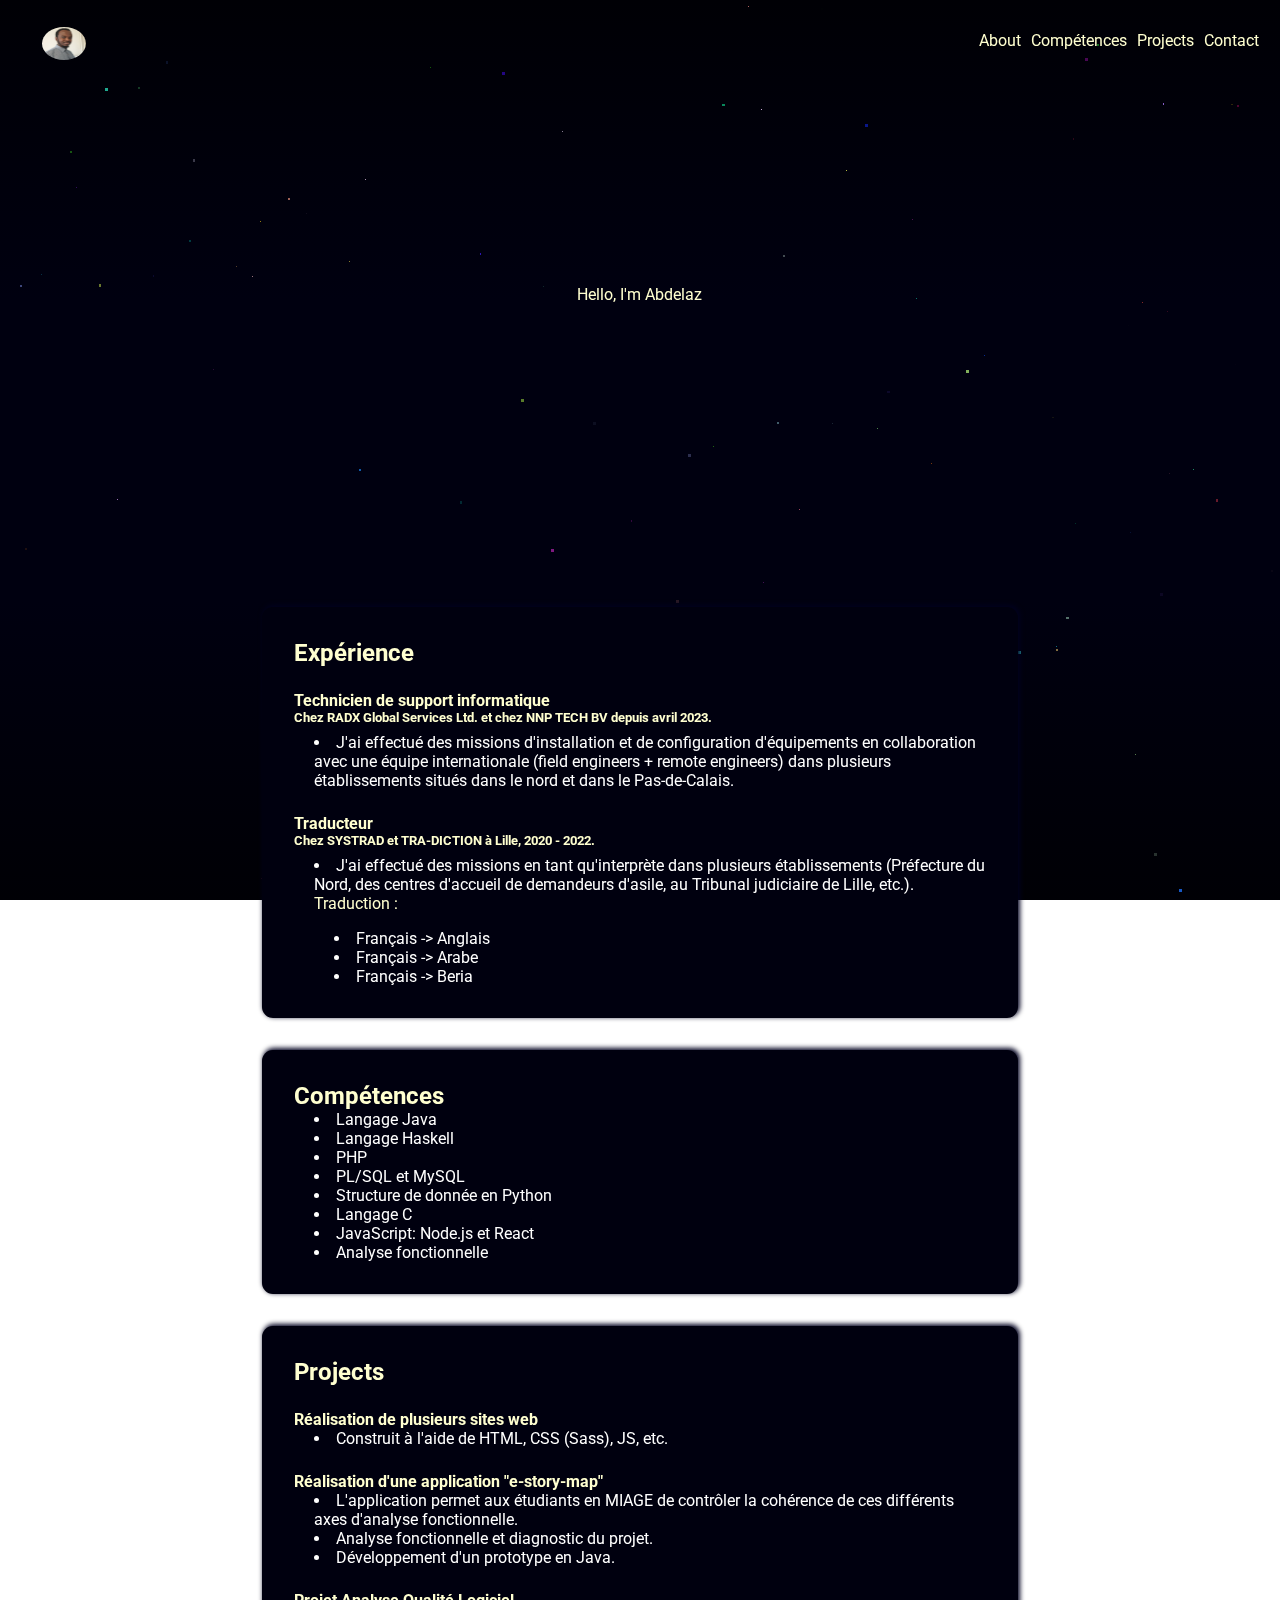
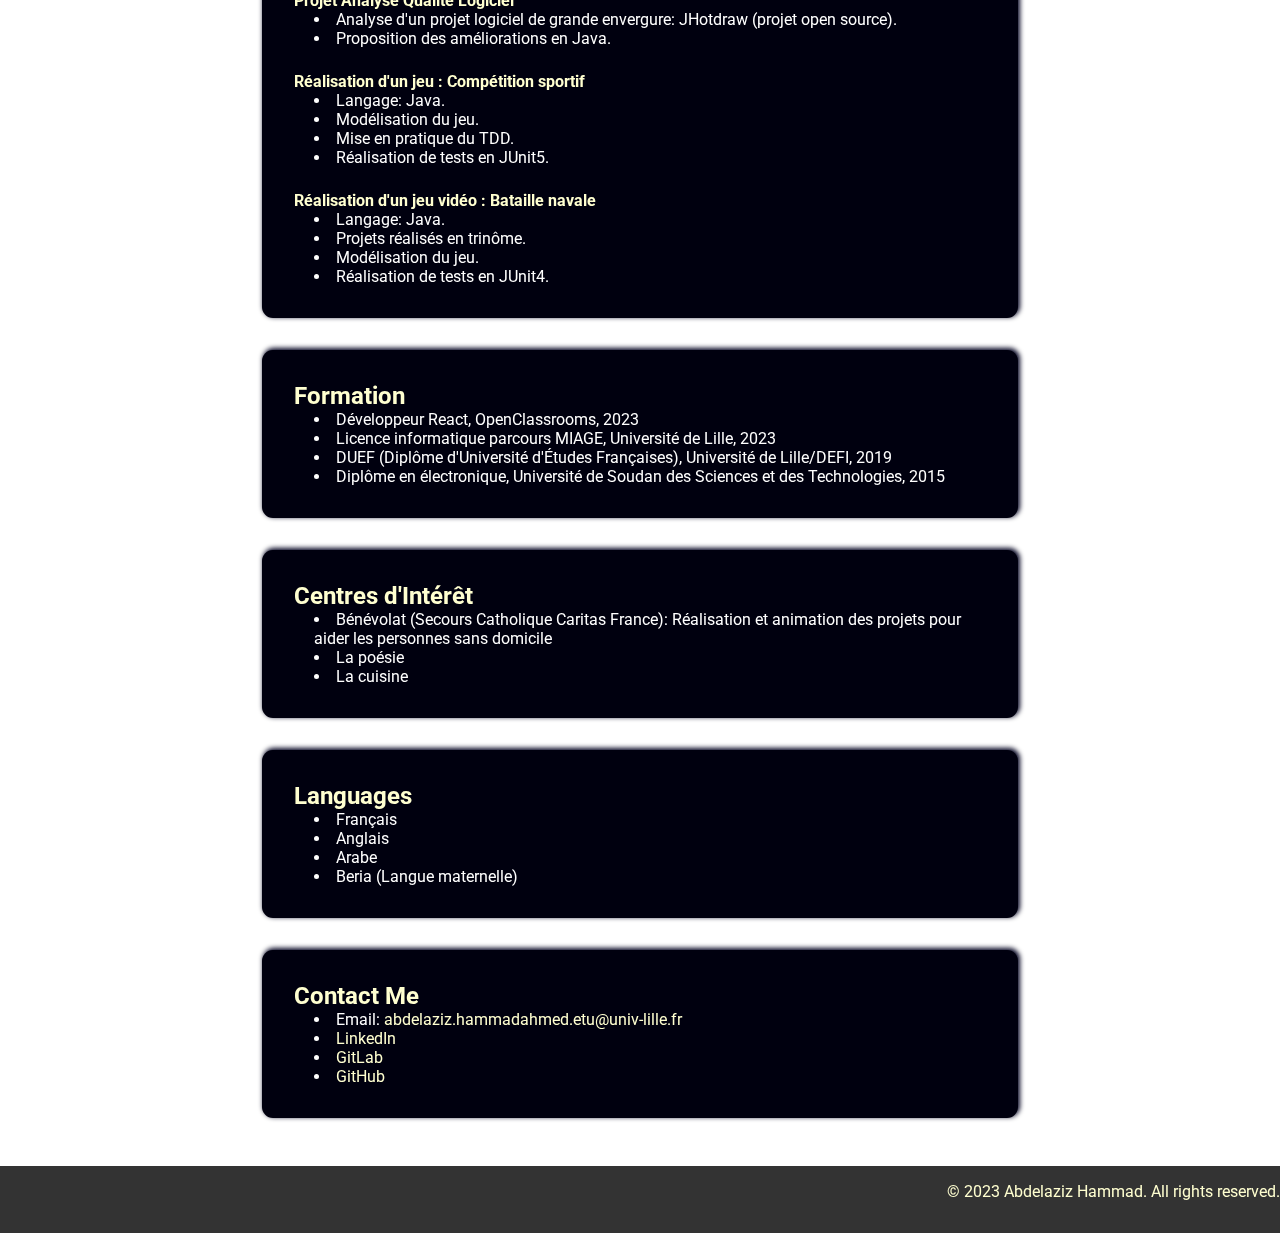
<file: index.html>
<!DOCTYPE html>
<html lang="fr">

<head>
    <meta charset="UTF-8">
    <meta name="viewport" content="width=device-width, initial-scale=1.0">
    <title>Abdelaziz Hammad - Software Developer</title>
    <link rel="preconnect" href="https://fonts.googleapis.com">
    <link rel="preconnect" href="https://fonts.gstatic.com" crossorigin>
    <link
        href="https://fonts.googleapis.com/css2?family=Roboto:ital,wght@0,100;0,300;0,400;0,500;0,700;1,400&family=Shrikhand&display=swap"
        rel="stylesheet">
    <link rel="stylesheet" href="https://cdnjs.cloudflare.com/ajax/libs/font-awesome/6.2.1/css/all.min.css"
        integrity="sha512-MV7K8+y+gLIBoVD59lQIYicR65iaqukzvf/nwasF0nqhPay5w/9lJmVM2hMDcnK1OnMGCdVK+iQrJ7lzPJQd1w=="
        crossorigin="anonymous" referrerpolicy="no-referrer" />
    <link rel="stylesheet" href="./css/style.css">
</head>

<body>
    <header>

        <div class="logo">
            <img src="./assets/images/abdelaziz/abdelaziz.jpg" alt="logo Abdelaziz Hammad">
        </div>
        <nav>
            <ul>
                <li><a href="#about">About</a></li>
                <li><a href="#skills">Compétences</a></li>
                <li><a href="#projects">Projects</a></li>
                <li><a href="#contact">Contact</a></li>
            </ul>
        </nav>
    </header>

    <div class="starry-sky"></div>

    <div class="welcome-container">

        <p class="typing-text"> </p>
        <!-- <p class="typing-text">Please choose your language:</p> -->

    </div>
    <main>


        <section id="experience">
            <div class="container">
                <h2>Expérience</h2>
                <h4>Technicien de support informatique</h4>
                <h5>Chez RADX Global Services Ltd. et chez NNP TECH BV depuis avril 2023.</h5>
                <ul>
                    <li>J'ai effectué des missions d'installation et de configuration d'équipements en collaboration
                        avec une équipe internationale (field engineers + remote engineers) dans plusieurs
                        établissements
                        situés dans le nord et dans le Pas-de-Calais.
                    </li>

                </ul>
                <h4>Traducteur</h4>
                <h5>Chez SYSTRAD et TRA-DICTION à Lille, 2020 - 2022.</h5>
                <ul>
                    <li>
                        J'ai effectué des missions en tant qu'interprète dans plusieurs établissements (Préfecture du
                        Nord, des centres d'accueil de demandeurs d'asile, au Tribunal judiciaire de Lille, etc.).
                        <p>Traduction :</p>
                        <ul>
                            <li>Français -> Anglais</li>
                            <li>Français -> Arabe</li>
                            <li>Français -> Beria</li>
                        </ul>
                    </li>
                </ul>
            </div>
        </section>
        <section id="skills">
            <div class="container">
                <h2>Compétences</h2>
                <ul>
                    <li>Langage Java</li>
                    <li>Langage Haskell</li>
                    <li>PHP</li>
                    <li>PL/SQL et MySQL</li>
                    <li>Structure de donnée en Python</li>
                    <li>Langage C</li>
                    <li>JavaScript: Node.js et React</li>
                    <li>Analyse fonctionnelle</li>
                </ul>

            </div>
        </section>

        <section id="projects">
            <div class="container">
                <h2>Projects</h2>
                <div class="project">
                    <h4>Réalisation de plusieurs sites web</h4>
                    <ul>
                        <li>Construit à l'aide de HTML, CSS (Sass), JS, etc.</li>
                    </ul>
                </div>
                <div class="project">
                    <h4>Réalisation d'une application "e-story-map"</h4>
                    <ul>
                        <li>L'application permet aux étudiants en MIAGE de contrôler la cohérence de ces différents axes
                            d'analyse fonctionnelle.</li>
                        <li>Analyse fonctionnelle et diagnostic du projet.</li>
                        <li>Développement d'un prototype en Java.</li>
                    </ul>
                </div>
                <div class="project">
                    <h4>Projet Analyse Qualité Logiciel</h4>
                    <ul>
                        <li>Analyse d'un projet logiciel de grande envergure: JHotdraw (projet open source).</li>
                        <li>Proposition des améliorations en Java.</li>
                    </ul>
                </div>
                <div class="project">
                    <h4>Réalisation d'un jeu : Compétition sportif</h4>
                    <ul>
                        <li>Langage: Java.</li>
                        <li>Modélisation du jeu.</li>
                        <li>Mise en pratique du TDD.</li>
                        <li>Réalisation de tests en JUnit5.</li>
                    </ul>
                </div>
                <div class="project">
                    <h4>Réalisation d'un jeu vidéo : Bataille navale</h4>
                    <ul>
                        <li>Langage: Java.</li>
                        <li>Projets réalisés en trinôme.</li>
                        <li>Modélisation du jeu.</li>
                        <li>Réalisation de tests en JUnit4.</li>
                    </ul>
                </div>
            </div>
        </section>


        <section id="education">
            <div class="container">
                <h2>Formation</h2>
                <ul>
                    <li>Développeur React, OpenClassrooms, 2023</li>
                    <li>Licence informatique parcours MIAGE, Université de Lille, 2023</li>
                    <li>DUEF (Diplôme d'Université d'Études Françaises), Université de Lille/DEFI, 2019</li>
                    <li>Diplôme en électronique, Université de Soudan des Sciences et des Technologies, 2015</li>
                </ul>
            </div>
        </section>



        <section id="interests">
            <div class="container">
                <h2>Centres d'Intérêt</h2>
                <ul>
                    <li>Bénévolat (Secours Catholique Caritas France): Réalisation et animation des projets pour aider
                        les
                        personnes sans domicile</li>
                    <li>La poésie</li>
                    <li>La cuisine</li>
                </ul>
            </div>
        </section>



        <section id="languages">
            <div class="container">
                <h2>Languages</h2>
                <ul>
                    <li>Français</li>
                    <li>Anglais</li>
                    <li>Arabe</li>
                    <li>Beria (Langue maternelle)</li>
                </ul>
            </div>
        </section>
        <section id="contact">
            <div class="container">
                <h2>Contact Me</h2>
                <ul>
                    <li>Email: <a
                            href="mailto:abdelaziz.hammadahmed.etu@univ-lille.fr">abdelaziz.hammadahmed.etu@univ-lille.fr</a>
                    </li>
                    <li><a href="https://www.linkedin.com/in/abdelaziz-hammad">LinkedIn</a></li>
                    <li> <a href="https://gitlab.com/abdelazizhammad">GitLab</a></li>
                    <li><a href="https://github.com/Azizgair">GitHub</a></li>
                </ul>
            </div>
        </section>
    </main>
    <footer>
        <p>&copy; 2023 Abdelaziz Hammad. All rights reserved.</p>
    </footer>

    <script src="./js/script.js"></script>
</body>

</html>
</file>
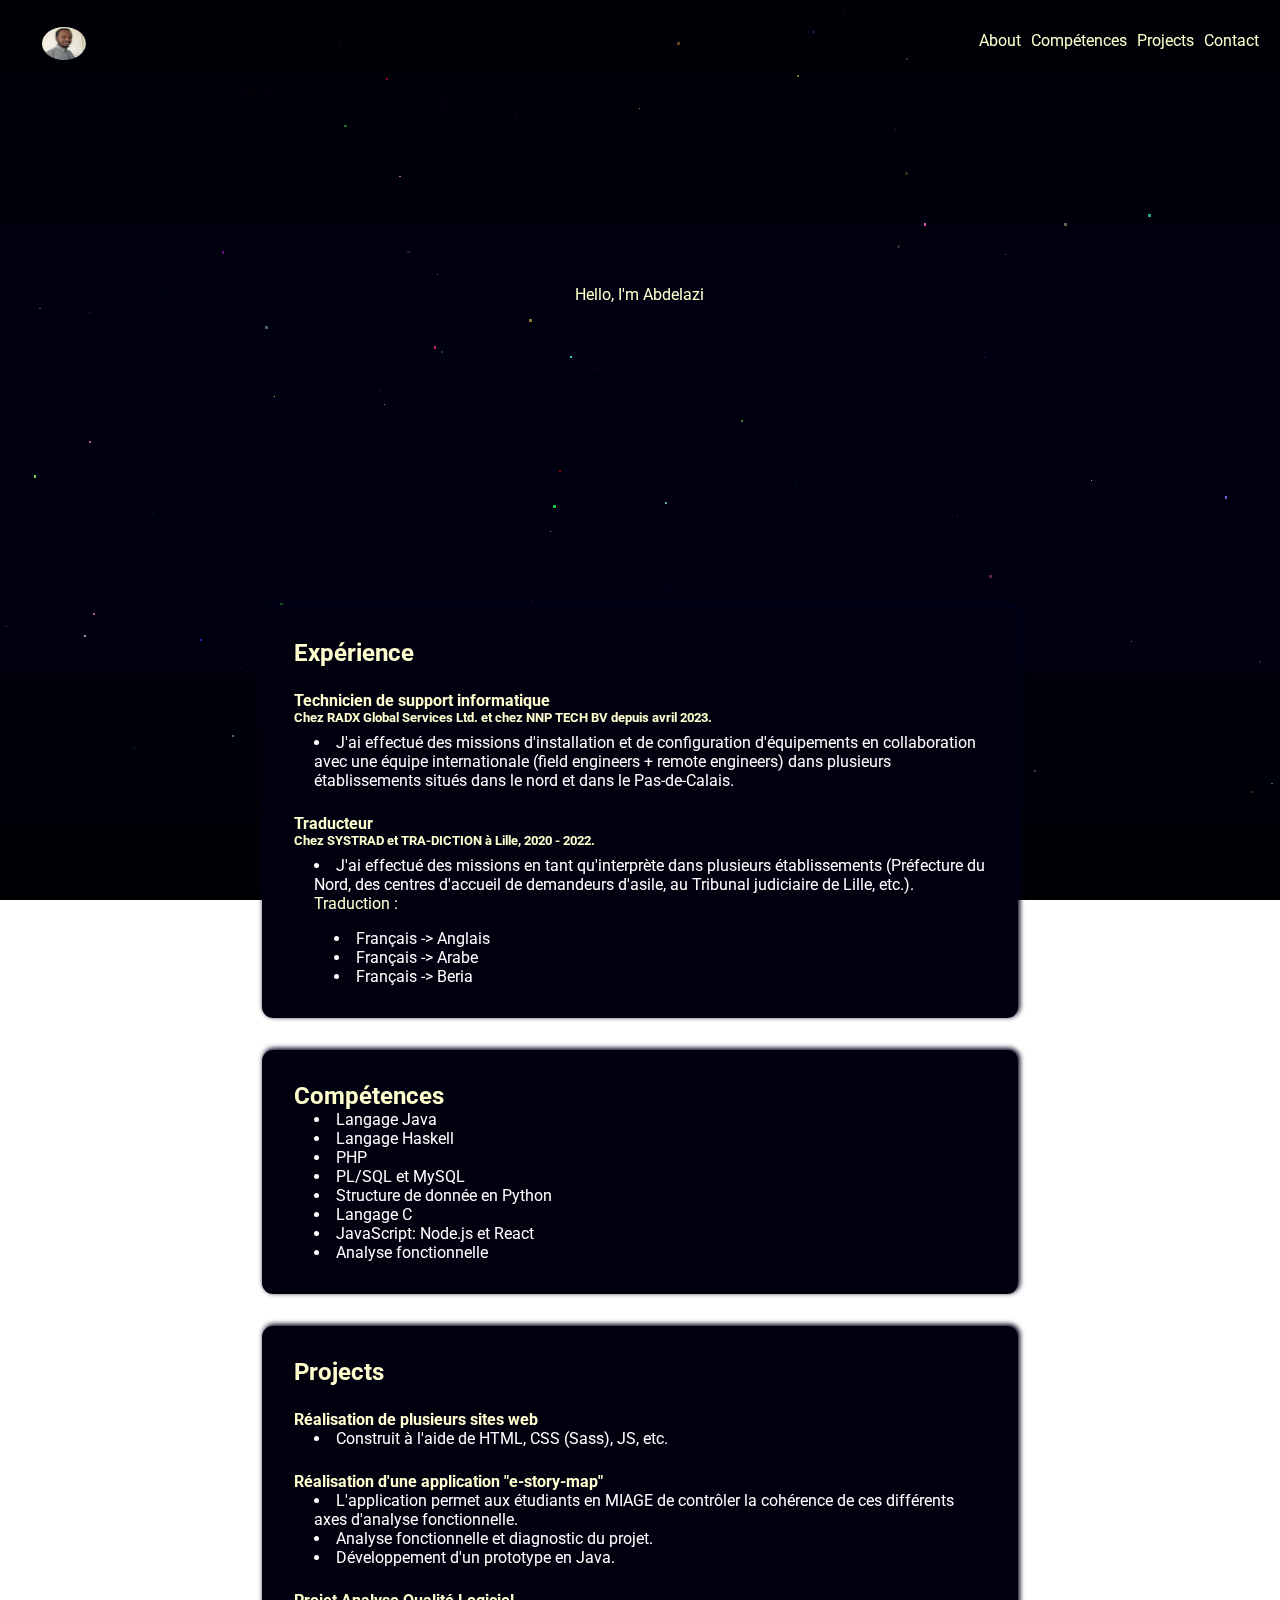
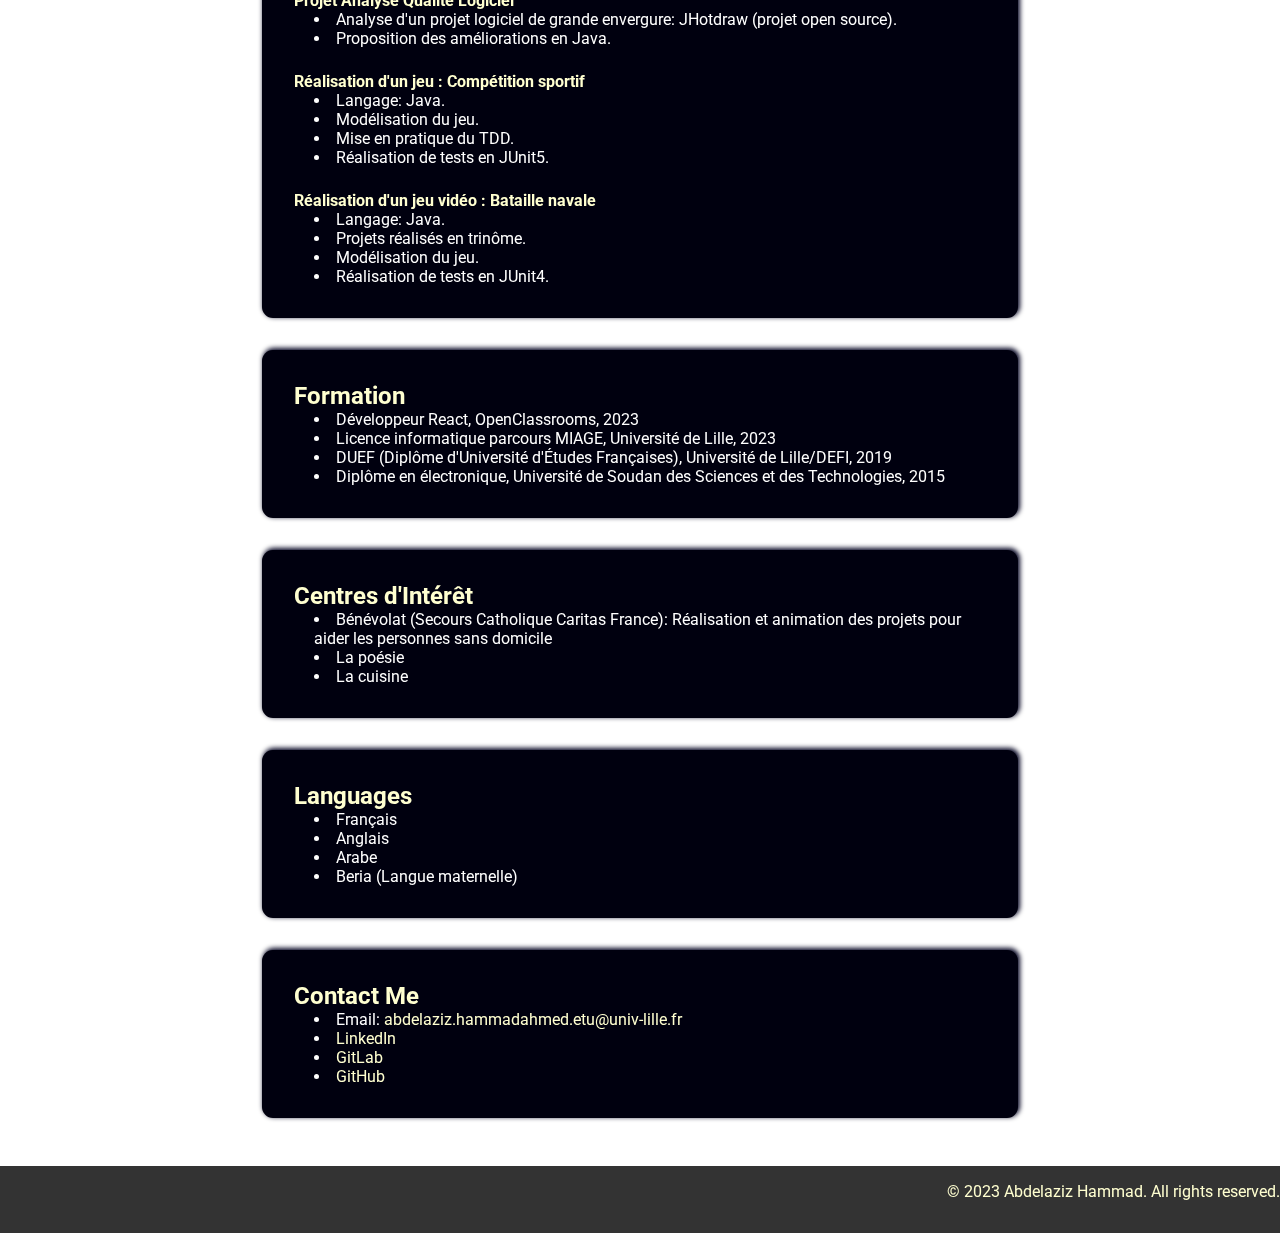
<file: pages/french.html>
<!DOCTYPE html>
<html lang="fr">

<head>
    <meta charset="UTF-8">
    <meta name="viewport" content="width=device-width, initial-scale=1.0">
    <title>Abdelaziz Hammad - Software Developer</title>
    <link rel="preconnect" href="https://fonts.googleapis.com">
    <link rel="preconnect" href="https://fonts.gstatic.com" crossorigin>
    <link
        href="https://fonts.googleapis.com/css2?family=Roboto:ital,wght@0,100;0,300;0,400;0,500;0,700;1,400&family=Shrikhand&display=swap"
        rel="stylesheet">
    <link rel="stylesheet" href="https://cdnjs.cloudflare.com/ajax/libs/font-awesome/6.2.1/css/all.min.css"
        integrity="sha512-MV7K8+y+gLIBoVD59lQIYicR65iaqukzvf/nwasF0nqhPay5w/9lJmVM2hMDcnK1OnMGCdVK+iQrJ7lzPJQd1w=="
        crossorigin="anonymous" referrerpolicy="no-referrer" />
    <link rel="stylesheet" href="../css/style.css">
</head>

<body>
    <header>

        <div class="logo">
            <img src="../assets/images/abdelaziz/abdelaziz.jpg" alt="logo Abdelaziz Hammad">
        </div>
        <nav>
            <ul>
                <li><a href="#about">About</a></li>
                <li><a href="#skills">Compétences</a></li>
                <li><a href="#projects">Projects</a></li>
                <li><a href="#contact">Contact</a></li>
            </ul>
        </nav>
    </header>

    <div class="starry-sky"></div>
    <div class="welcome-container">
        <p class="typing-text"> </p>
        <!-- <p class="typing-text">Please choose your language:</p> -->

    </div>
    <main>


        <section id="experience">
            <div class="container">
                <h2>Expérience</h2>
                <h4>Technicien de support informatique</h4>
                <h5>Chez RADX Global Services Ltd. et chez NNP TECH BV depuis avril 2023.</h5>
                <ul>
                    <li>J'ai effectué des missions d'installation et de configuration d'équipements en collaboration
                        avec une équipe internationale (field engineers + remote engineers) dans plusieurs
                        établissements
                        situés dans le nord et dans le Pas-de-Calais.
                    </li>

                </ul>
                <h4>Traducteur</h4>
                <h5>Chez SYSTRAD et TRA-DICTION à Lille, 2020 - 2022.</h5>
                <ul>
                    <li>
                        J'ai effectué des missions en tant qu'interprète dans plusieurs établissements (Préfecture du
                        Nord, des centres d'accueil de demandeurs d'asile, au Tribunal judiciaire de Lille, etc.).
                        <p>Traduction :</p>
                        <ul>
                            <li>Français -> Anglais</li>
                            <li>Français -> Arabe</li>
                            <li>Français -> Beria</li>
                        </ul>
                    </li>
                </ul>
            </div>
        </section>
        <section id="skills">
            <div class="container">
                <h2>Compétences</h2>
                <ul>
                    <li>Langage Java</li>
                    <li>Langage Haskell</li>
                    <li>PHP</li>
                    <li>PL/SQL et MySQL</li>
                    <li>Structure de donnée en Python</li>
                    <li>Langage C</li>
                    <li>JavaScript: Node.js et React</li>
                    <li>Analyse fonctionnelle</li>
                </ul>

            </div>
        </section>

        <section id="projects">
            <div class="container">
                <h2>Projects</h2>
                <div class="project">
                    <h4>Réalisation de plusieurs sites web</h4>
                    <ul>
                        <li>Construit à l'aide de HTML, CSS (Sass), JS, etc.</li>
                    </ul>
                </div>
                <div class="project">
                    <h4>Réalisation d'une application "e-story-map"</h4>
                    <ul>
                        <li>L'application permet aux étudiants en MIAGE de contrôler la cohérence de ces différents axes
                            d'analyse fonctionnelle.</li>
                        <li>Analyse fonctionnelle et diagnostic du projet.</li>
                        <li>Développement d'un prototype en Java.</li>
                    </ul>
                </div>
                <div class="project">
                    <h4>Projet Analyse Qualité Logiciel</h4>
                    <ul>
                        <li>Analyse d'un projet logiciel de grande envergure: JHotdraw (projet open source).</li>
                        <li>Proposition des améliorations en Java.</li>
                    </ul>
                </div>
                <div class="project">
                    <h4>Réalisation d'un jeu : Compétition sportif</h4>
                    <ul>
                        <li>Langage: Java.</li>
                        <li>Modélisation du jeu.</li>
                        <li>Mise en pratique du TDD.</li>
                        <li>Réalisation de tests en JUnit5.</li>
                    </ul>
                </div>
                <div class="project">
                    <h4>Réalisation d'un jeu vidéo : Bataille navale</h4>
                    <ul>
                        <li>Langage: Java.</li>
                        <li>Projets réalisés en trinôme.</li>
                        <li>Modélisation du jeu.</li>
                        <li>Réalisation de tests en JUnit4.</li>
                    </ul>
                </div>
            </div>
        </section>


        <section id="education">
            <div class="container">
                <h2>Formation</h2>
                <ul>
                    <li>Développeur React, OpenClassrooms, 2023</li>
                    <li>Licence informatique parcours MIAGE, Université de Lille, 2023</li>
                    <li>DUEF (Diplôme d'Université d'Études Françaises), Université de Lille/DEFI, 2019</li>
                    <li>Diplôme en électronique, Université de Soudan des Sciences et des Technologies, 2015</li>
                </ul>
            </div>
        </section>



        <section id="interests">
            <div class="container">
                <h2>Centres d'Intérêt</h2>
                <ul>
                    <li>Bénévolat (Secours Catholique Caritas France): Réalisation et animation des projets pour aider
                        les
                        personnes sans domicile</li>
                    <li>La poésie</li>
                    <li>La cuisine</li>
                </ul>
            </div>
        </section>



        <section id="languages">
            <div class="container">
                <h2>Languages</h2>
                <ul>
                    <li>Français</li>
                    <li>Anglais</li>
                    <li>Arabe</li>
                    <li>Beria (Langue maternelle)</li>
                </ul>
            </div>
        </section>
        <section id="contact">
            <div class="container">
                <h2>Contact Me</h2>
                <ul>
                    <li>Email: <a
                            href="mailto:abdelaziz.hammadahmed.etu@univ-lille.fr">abdelaziz.hammadahmed.etu@univ-lille.fr</a>
                    </li>
                    <li><a href="https://www.linkedin.com/in/abdelaziz-hammad">LinkedIn</a></li>
                    <li> <a href="https://gitlab.com/abdelazizhammad">GitLab</a></li>
                    <li><a href="https://github.com/Azizgair">GitHub</a></li>
                </ul>
            </div>
        </section>
    </main>
    <footer>
        <p>&copy; 2023 Abdelaziz Hammad. All rights reserved.</p>
    </footer>

    <script src="../js/script.js"></script>
</body>

</html>
</file>
<file: css/style.css>
* {
  margin: 0;
  padding: 0;
}

body {
  display: flex;
  justify-content: center;
  padding: 0px;
  margin: 0px auto;
  flex-wrap: wrap;
  font-family: "Roboto";
}

p {
  font-family: "Roboto";
  font-size: 1rem;
  font-style: normal;
  line-height: normal;
}



p {
  margin-bottom: 1rem;
}

h3,
h4 {
  margin-top: 1.5rem;
}

h5 {
  margin-bottom: 0.5rem;
}

.logo,
.title {
  font-family: "Shrikhand";
}

.logo {
  display: flex;
  width: 6rem;
  height: 3rem;
  justify-content: center;
  flex-shrink: 0;
  position: relative;
}

.logo img {
  width: 44px;
  height: 33px;
  border-radius: 50%;
  padding: 11px;
}


a {
  text-decoration: none;
}


header {
  width: 100%;
}

.header {
  display: flex;
  flex-wrap: nowrap;
  flex-direction: row;
  height: 3.9375rem;
  align-items: center;
  flex-shrink: 0;
  background-color: var(--white);
  box-shadow: 0px 2px 4px 0px var(--header-shadow);
  padding: 0rem 1.06rem 0rem 1.06rem;
}






.header__homearrow {
  display: flex;
  color: #353535;
}

footer {
  background-color: var(--footer-background);
  color: var(--white);
  font-family: Roboto;
  display: flex;
  padding: 1.375rem 1.5625rem;
  flex-direction: column;
  align-items: flex-start;
  width: 100%;
}

@media (min-width: 768px) {
  footer {
    flex-direction: row;
    flex-wrap: nowrap;
    align-items: flex-end;
    justify-content: flex-end;
    gap: 1rem;
    padding: 1.375rem 0.25rem;
  }
}

@media (min-width: 1024px) {
  footer {
    gap: 3.5rem;
  }
}

footer ul {
  padding: 0;
  list-style: none;
}

@media (min-width: 768px) {
  footer ul {
    display: flex;
    gap: 6px;
  }
}

@media (min-width: 1024px) {
  footer ul {
    gap: 14px;
  }
}

footer ul li {
  padding: 0.2rem;
}

footer ul li a,
footer ul li i {
  color: #FFFFD0;
  ;
  cursor: default;
}

footer i {
  padding-right: 0.2rem;
}

footer .logo {
  font-size: 1.2rem;
}

@media (min-width: 768px) {
  footer .logo {
    order: 5;
  }
}

footer .logo a {
  display: block;
  width: 8.6875rem;
  height: 1.6875rem;
  padding-right: 0px;
  color: var(--white);
}

/* Reset some default browser styles */




header {
  padding: 1rem;
  display: flex;
  justify-content: space-between;
  align-items: center;
}

nav ul {
  display: flex;
}

nav ul li {
  list-style: none;

}

nav a {
  text-decoration: none;
  color: #FFFFD0;
  margin: 5px;
}

.container {
  max-width: 800px;
  margin: 0 auto;
  padding: 2rem;
  width: 80%;
  border-radius: 11px;
  background: #00000F;
  box-shadow: 0.1rem -0.1rem 0.3rem 0.01rem #00001F;
}

section {
  margin: 2rem 0;
}

footer {
  background-color: #333;
  color: #FFFFD0;
  text-align: center;
  padding: 1rem 0;
}

/* Add more styles as needed */

/* Styles for the project section */
main {
  margin-bottom: 1rem;
}


main ul {
  list-style-type: square;
  margin-left: 20px;
}

/* Styles for the skills section */
.skills ul {
  list-style-type: circle;
  margin-left: 20px;
}

/* Styles for the contact section */
.contact ul {
  list-style-type: none;
  padding: 0;
}

.contact li {
  margin-bottom: 10px;
}

.contact a {
  color: #007BFF;
}

/* Styles for the education section */
.education ul {
  list-style-type: none;
  padding: 0;
}

.education li {
  margin-bottom: 10px;
}

/* Styles for the interests section */
.interests ul {
  list-style-type: disc;
  margin-left: 20px;
}

/* Styles for the experience section */
.experience ol {
  list-style-type: decimal;
  margin-left: 20px;
}

.experience li {
  margin-bottom: 15px;
}

/* Styles for the languages section */
.languages ul {
  list-style-type: none;
  padding: 0;
}

.languages li {
  margin-bottom: 10px;
}


/***STARRY****/



ul li {
  list-style: inside;
  color: white;
}



* {
  color: #FFFFD0;
}

body,
html {
  margin: 0;
  padding: 0;
}

.starry-sky {
  position: fixed;
  top: 0;
  left: 0;
  width: 100%;
  height: 100%;
  background: linear-gradient(to bottom, #000005, #000010, #000010, #000005);
  40,
  #000080,
  #000040,
  #000020);
  z-index: -1;
}



@keyframes moveLeft {
  from {
    transform: translateX(110vw);
  }

  to {
    transform: translateX(-10vw);
  }
}

@keyframes moveRight {
  from {
    transform: translateX(-10vw);
  }

  to {
    transform: translateX(110vw);
  }
}

.star {
  position: absolute;
  top: calc(100vh * var(--random-y));
}


.welcome-container {

  display: flex;
  flex-direction: row;
  flex-wrap: nowrap;
  align-content: center;
  justify-content: center;
  align-items: center;
  /*   background: #000018;
 */
  width: 66%;
  height: 77px;
  border-radius: 11px;
  margin-top: 150px;
  margin-bottom: 200px;
  padding: 34px;
}

.welcome-container img {
  width: 55px;
  height: 33px;
  border-radius: 50%;
  padding: 16px;
}


.buttons {
  display: flex;
  flex-direction: row;
  align-items: center;
  justify-content: center;
  gap: 22px;
}

.btn {

  font-family: "Roboto";
  font-size: 1rem;
  font-style: normal;
  line-height: normal;
  border-radius: 5rem;
  border: none;
  padding: 4px 8px;
  margin: 2px 0px;
  box-shadow: 0px 1px 1px 1px #D5D5D5;
  background: linear-gradient(-11deg, #9356DC 26%, #FF79DA 100%);
  text-align: center;
}

.btn:hover {
  transition: all 80ms ease-in;
  filter: brightness(1.07);
  box-shadow: #D5D5D5 1px 1px 1px 1px;
}



p.typing-text {
  display: flex;
  flex-wrap: nowrap;
}
</file>
